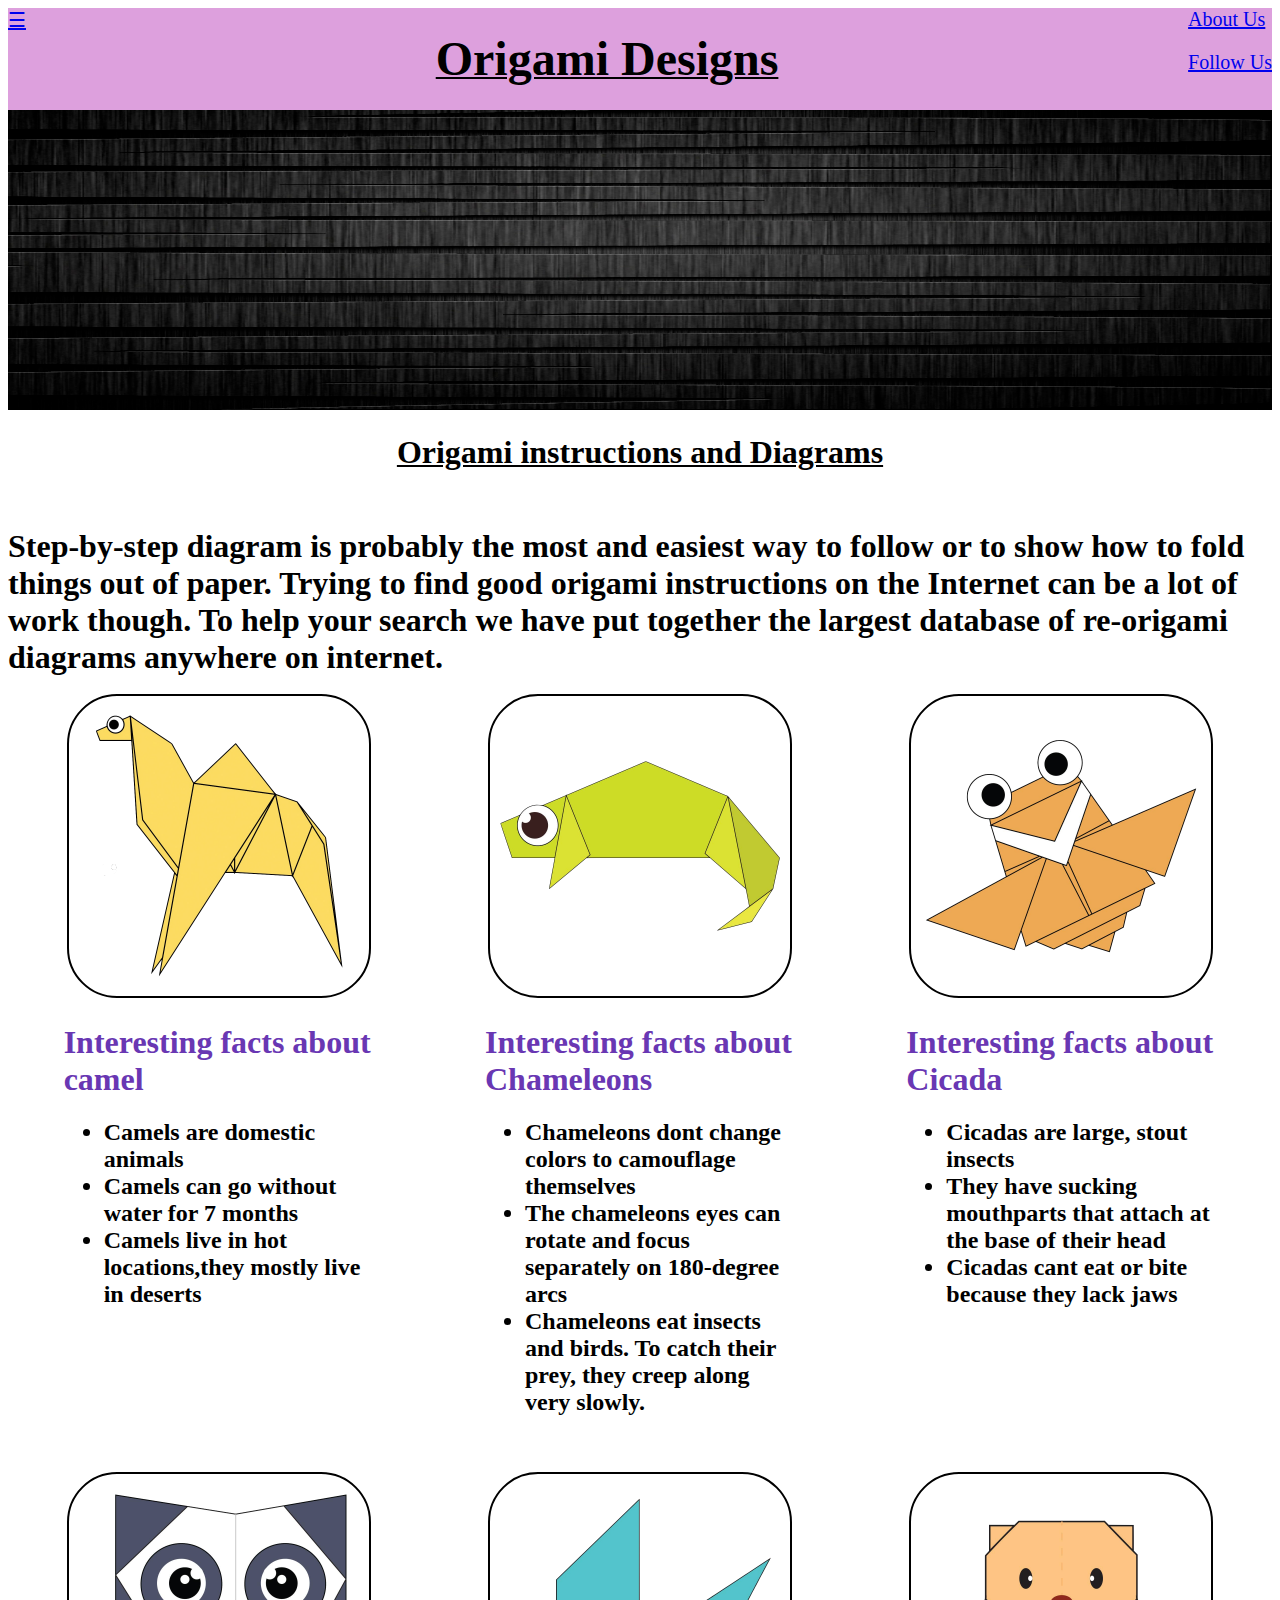
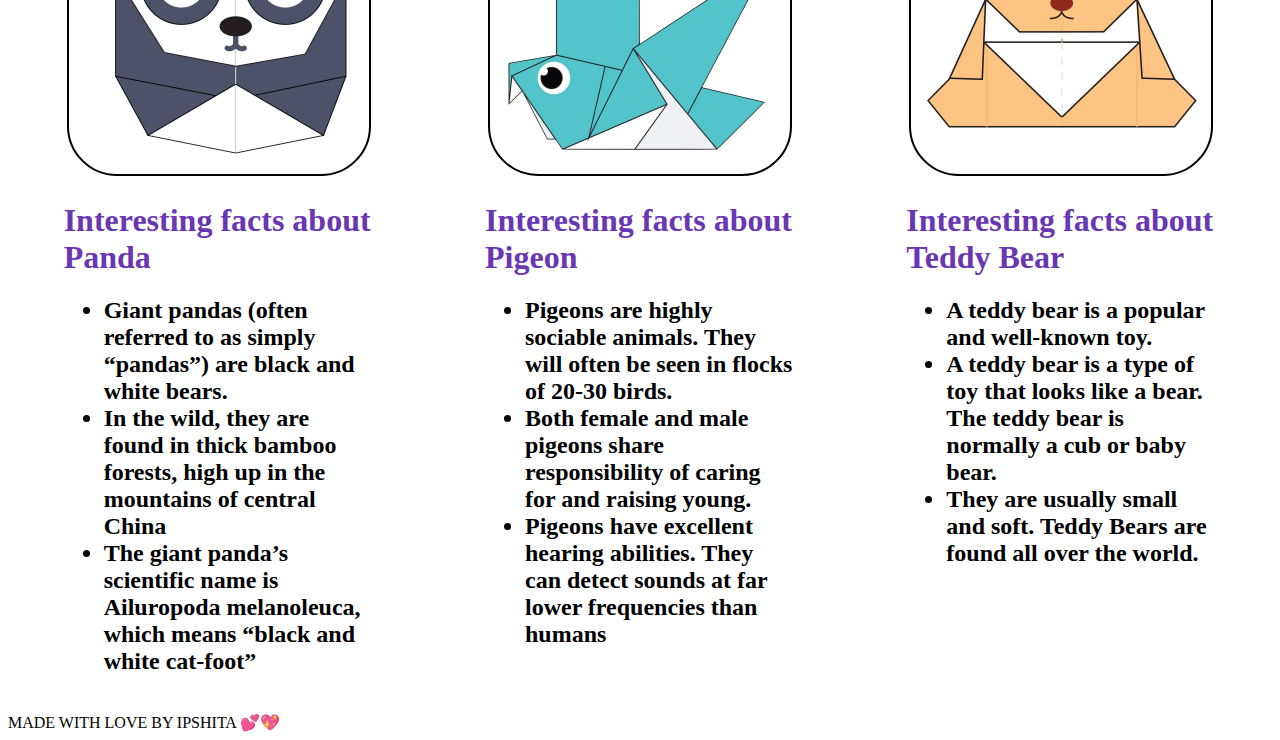
<file: index.html>
<!DOCTYPE html>
<html>
<head>
<title> Origami Designs</title>
<link rel = "stylesheet"
      type = "text/css"
      href = "style.css"/>
</head>


<body bgcolor ="cornsilk">
    <div class = "header">
        <div class ="menu">
            <div><a href = "#">☰</a></div>
            <div><h3><b><u><center><font face = "algerian" size = 10>Origami Designs</font></center></u></b></h3></div>
            <div><a href = "about.html"><font face = "segoe print">About Us</font> </a>
            <p><a href = "followus.html"> <font face = "segoe print">Follow Us</font> </a></p></div>
        </div>
    </div>

    <div class = "bodyimg">
        <img src = "bg.png" height ="300px" width = "100%">
        <p><h2><b><u><center><font face = "algerian" size = 6>Origami instructions and Diagrams </font></center></u></b></h2></p>
        <h3><font face = "script mt" size = 6><br>
            Step-by-step diagram is probably the most and easiest way to follow or to show how to fold things
             out of paper. Trying to find good origami instructions on the Internet can be a lot of work though. 
             To help your search we have put together the largest database of re-origami diagrams anywhere on internet.  
        </font></h3>
    </div>

    <div class ="grid">
        <div class ="origami">
            <center>
                <a href = "http://origami.me/camel/" title = "Cilck on the image to learn the origami" target ="_blank">
                <img src = "camel.png" border = 3 width = 300 height = 300></a>
            </center>
            <p><b><h1>Interesting facts about camel</h1></b></p>
               <ul>
                  <font face = "script mt">
                  <h2><li>Camels are domestic animals</li>
                  <li>Camels can go without water for 7 months</li>
                  <li>Camels live in hot locations,they mostly live in deserts</li></h2></font>
              </ul>
              <br>
           </div>

    <div class ="origami">
        <center>
            <a href = "http://origami.me/chameleon/" title = "Cilck on the image to learn the origami" target ="_blank">
            <img src = "chameleon.png" border = 3 width = 300 height = 300></a>
        </center>
        <p><b><h1>Interesting facts about Chameleons</h1></b></p>
           <ul>
            <font face = "Script MT">
            <h2><li>Chameleons dont change colors to camouflage themselves </li>
            <li>The chameleons eyes can rotate and focus separately on 180-degree arcs</li>
            <li>Chameleons eat insects and birds. To catch their prey, they creep along very slowly.</li></h2></font>
        </ul>
        <br>
    </div>

    <div class ="origami">
        <center>
            <a href = "http://origami.me/flying-cicada/" title = "Cilck on the image to learn the origami" target ="_blank">
            <img src = "cicada.png" border = 3 width = 300 height = 300></a>
        </center>
        <p><b><h1>Interesting facts about Cicada</h1></b></p>
        <ul>
            <font face = "script mt">
           <h2> <li>Cicadas are large, stout insects </li>
            <li>They have sucking mouthparts that attach at the base of their head</li>
            <li>Cicadas cant eat or bite because they lack jaws</li></h2></font>
        </ul>
        <br>
    </div>
    </div>
    
    <br>
    <div class = "grid">
    <div class ="origami">
        <center>
            <a href = "http://origami.me/panda/" title = "Cilck on the image to learn the origami" target ="_blank">
            <img src = "panda.png" border = 3 width = 300 height = 300></a>
        </center>
        <p><b><h1>Interesting facts about Panda</h1></b></p>
        <ul>
            <font face = "script mt">
            <h2> <li>Giant pandas (often referred to as simply “pandas”) are black and white bears. </li>
            <li>In the wild, they are found in thick bamboo forests, high up in the mountains of central China</li>
            <li>The giant panda’s scientific name is Ailuropoda melanoleuca, which means “black and white cat-foot”</li></h2></font>
        </ul>
        <br>
    </div>

    <div class ="origami">
        <center>
            <a href = "http://origami.me/pigeon/" title = "Cilck on the image to learn the origami" target ="_blank">
            <img src = "pigeon.png" border = 3 width = 300 height = 300></a>
        </center>
        <p><b><h1>Interesting facts about Pigeon</h1></b></p>
        <ul>
            <font face = "script mt">
            <h2><li>Pigeons are highly sociable animals. They will often be seen in flocks of 20-30 birds.</li>
            <li>Both female and male pigeons share responsibility of caring for and raising young.</li>
            <li>Pigeons have excellent hearing abilities. They can detect sounds at far lower frequencies than humans</li></h2></font>
        </ul>
        <br>
    </div>

    <div class ="origami">
        <center>
            <a href = "http://origami.me/teddy-bear/" title = "Cilck on the image to learn the origami">
            <img src = "teddy.png" border = 3 width = 300 height = 300></a>
        </center>
        <p><b><h1>Interesting facts about Teddy Bear</h1></b></p>
        <ul>
            <font face = "script mt">
            <h2><li>A teddy bear is a popular and well-known toy.</li>
            <li>A teddy bear is a type of toy that looks like a bear. The teddy bear is normally a cub or baby bear.</li>
            <li>They are usually small and soft. Teddy Bears are found all over the world.</li></ul></h2></font>
        </ul>
      </div>
    </div> 
<div class = "footer"
    <hr>
<font face = "sans serif">
MADE WITH LOVE BY IPSHITA 💕💖</font>
</div>

  </body>
</html>
</file>
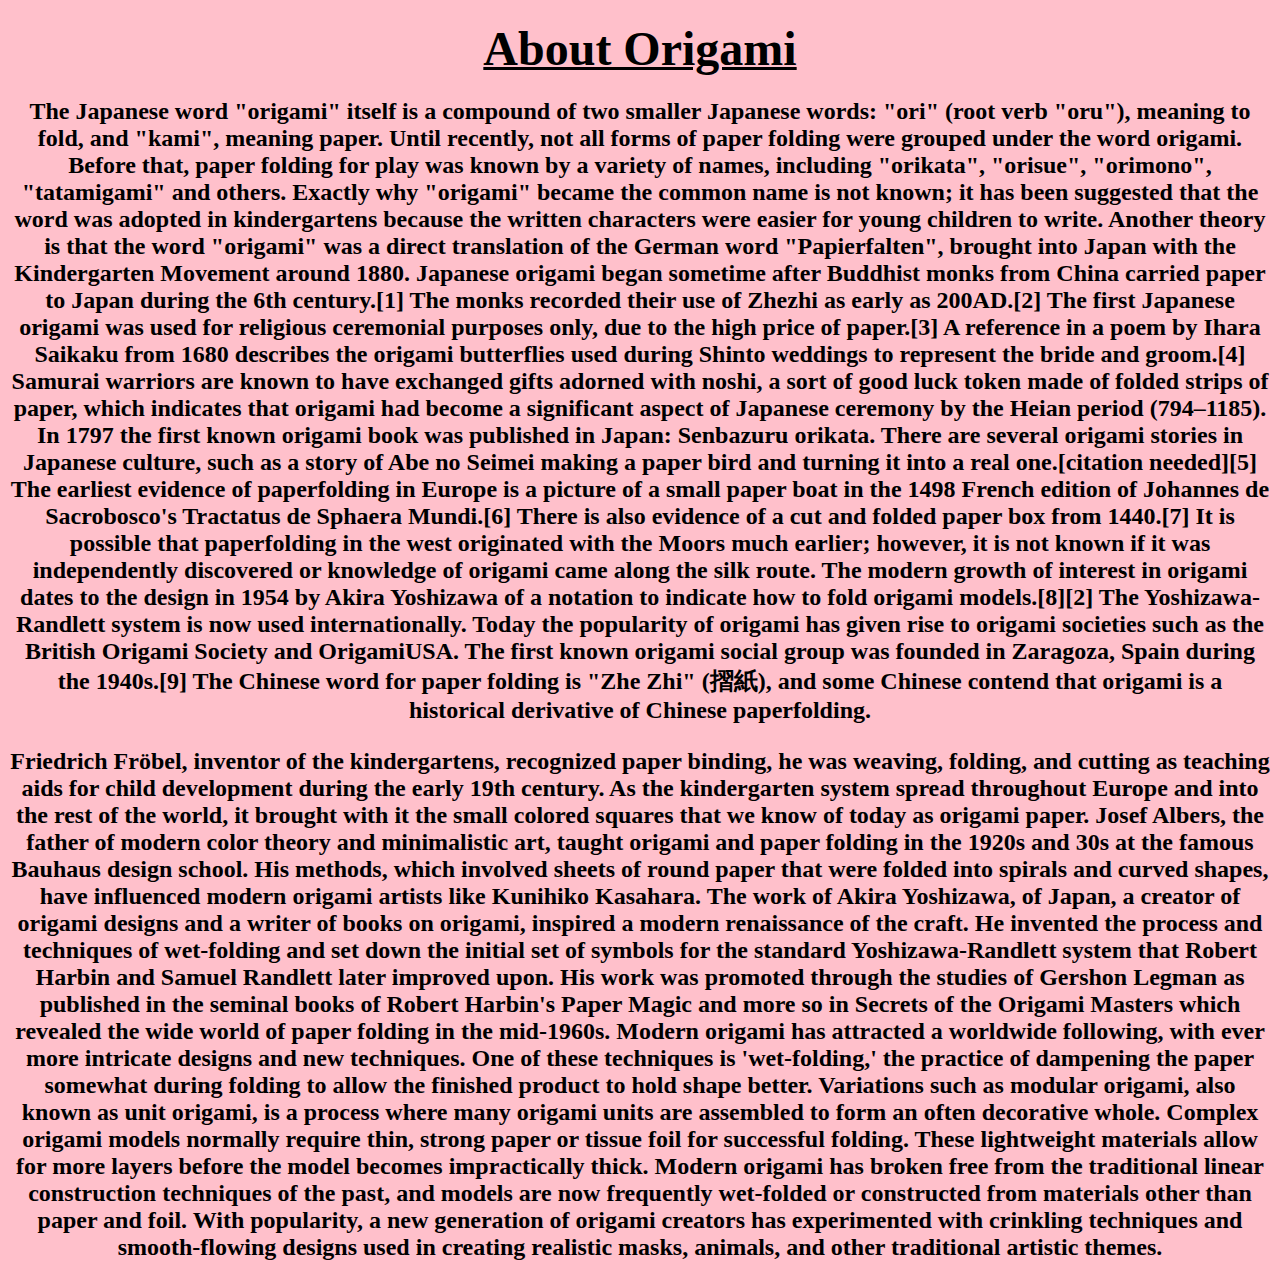
<file: about.html>
<!DOCTYPE html>
<html>
<head>
<title> Origami Designs</title>
</head>

<body bgcolor="pink">
    <h1><b><u><center><font face = "algerian" size = 10> About Origami </font></center></u></b></h1>
    <h3><p><b><font face = "script mt" size = 5><center>The Japanese word "origami" itself is a compound of two smaller Japanese words: "ori" (root verb "oru"), meaning to fold, and "kami", meaning paper. Until recently, not all forms of paper folding were grouped under the word origami. Before that, paper folding for play was known by a variety of names, including "orikata", "orisue", "orimono", "tatamigami" and others. Exactly why "origami" became the common name is not known; it has been suggested that the word was adopted in kindergartens because the written characters were easier for young children to write. Another theory is that the word "origami" was a direct translation of the German word "Papierfalten", brought into Japan with the Kindergarten Movement around 1880.

        Japanese origami began sometime after Buddhist monks from China carried paper to Japan during the 6th century.[1] The monks recorded their use of Zhezhi as early as 200AD.[2] The first Japanese origami was used for religious ceremonial purposes only, due to the high price of paper.[3]
        
        A reference in a poem by Ihara Saikaku from 1680 describes the origami butterflies used during Shinto weddings to represent the bride and groom.[4] Samurai warriors are known to have exchanged gifts adorned with noshi, a sort of good luck token made of folded strips of paper, which indicates that origami had become a significant aspect of Japanese ceremony by the Heian period (794–1185).
        
        In 1797 the first known origami book was published in Japan: Senbazuru orikata. There are several origami stories in Japanese culture, such as a story of Abe no Seimei making a paper bird and turning it into a real one.[citation needed][5]
        
        The earliest evidence of paperfolding in Europe is a picture of a small paper boat in the 1498 French edition of Johannes de Sacrobosco's Tractatus de Sphaera Mundi.[6] There is also evidence of a cut and folded paper box from 1440.[7] It is possible that paperfolding in the west originated with the Moors much earlier; however, it is not known if it was independently discovered or knowledge of origami came along the silk route.
        
        The modern growth of interest in origami dates to the design in 1954 by Akira Yoshizawa of a notation to indicate how to fold origami models.[8][2] The Yoshizawa-Randlett system is now used internationally. Today the popularity of origami has given rise to origami societies such as the British Origami Society and OrigamiUSA. The first known origami social group was founded in Zaragoza, Spain during the 1940s.[9]
        
        The Chinese word for paper folding is "Zhe Zhi" (摺紙), and some Chinese contend that origami is a historical derivative of Chinese paperfolding.</p>

        <p>Friedrich Fröbel, inventor of the kindergartens, recognized paper binding, he was weaving, folding, and cutting as teaching aids for child development during the early 19th century. As the kindergarten system spread throughout Europe and into the rest of the world, it brought with it the small colored squares that we know of today as origami paper. Josef Albers, the father of modern color theory and minimalistic art, taught origami and paper folding in the 1920s and 30s at the famous Bauhaus design school. His methods, which involved sheets of round paper that were folded into spirals and curved shapes, have influenced modern origami artists like Kunihiko Kasahara.

            The work of Akira Yoshizawa, of Japan, a creator of origami designs and a writer of books on origami, inspired a modern renaissance of the craft. He invented the process and techniques of wet-folding and set down the initial set of symbols for the standard Yoshizawa-Randlett system that Robert Harbin and Samuel Randlett later improved upon. His work was promoted through the studies of Gershon Legman as published in the seminal books of Robert Harbin's Paper Magic and more so in Secrets of the Origami Masters which revealed the wide world of paper folding in the mid-1960s.
            
            Modern origami has attracted a worldwide following, with ever more intricate designs and new techniques. One of these techniques is 'wet-folding,' the practice of dampening the paper somewhat during folding to allow the finished product to hold shape better. Variations such as modular origami, also known as unit origami, is a process where many origami units are assembled to form an often decorative whole.
            
            Complex origami models normally require thin, strong paper or tissue foil for successful folding. These lightweight materials allow for more layers before the model becomes impractically thick. Modern origami has broken free from the traditional linear construction techniques of the past, and models are now frequently wet-folded or constructed from materials other than paper and foil. With popularity, a new generation of origami creators has experimented with crinkling techniques and smooth-flowing designs used in creating realistic masks, animals, and other traditional artistic themes.</p></body></center></font></h3>

</body>
</html>
</file>
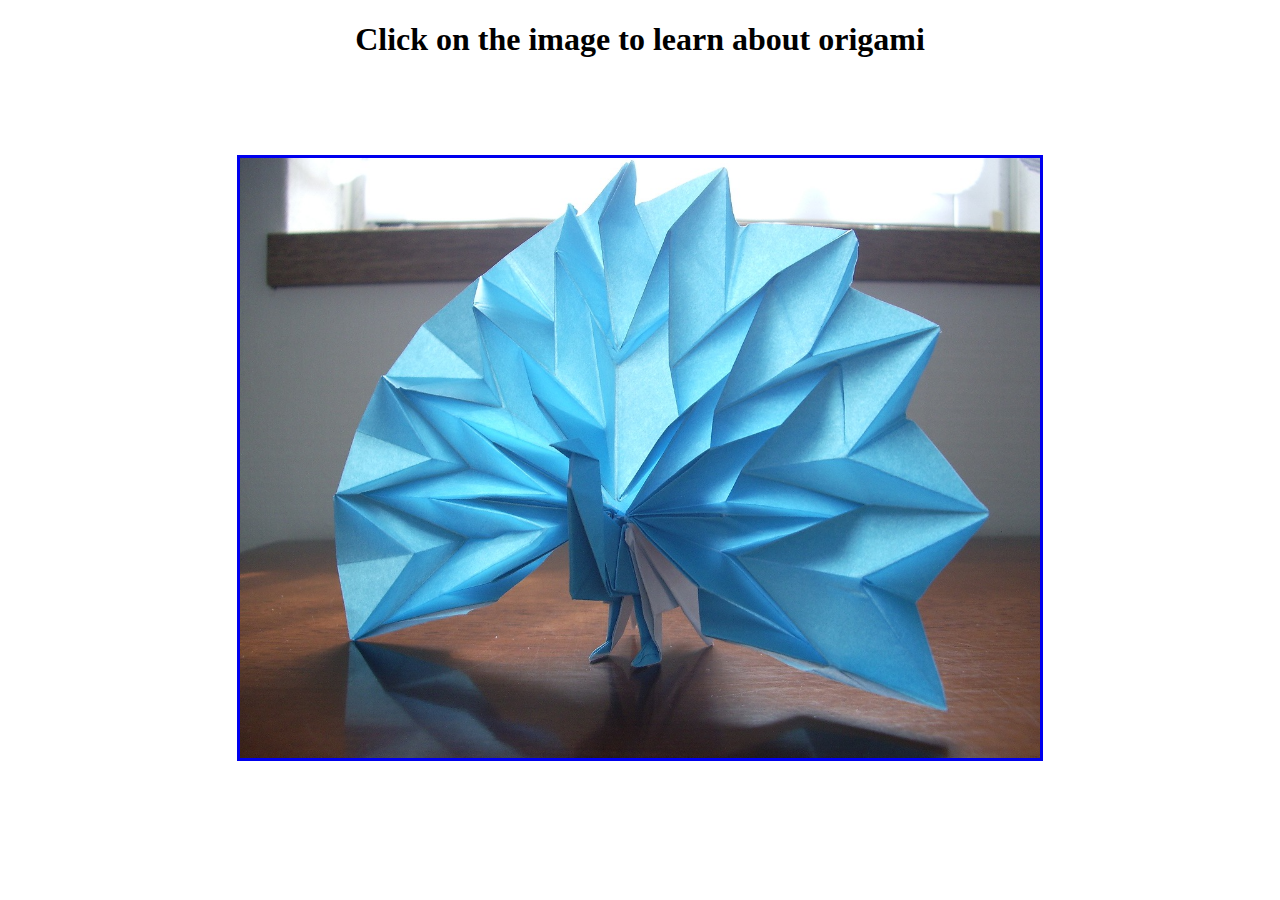
<file: followus.html>
<!DOCTYPE html>
<html>
<head>
<title> Join the Origami community</title>
</head>
<body>
    <font face ="algerian">
    <h1><center><b>Click on the image to learn about origami</b></center></h1>
</font>
<a href = "https://origami.me/beginners-guide/" title = "Click to learn origami">
    <center><img src = "pc.jpg" vspace = 75 border = 3 width = 800 height = 600> </center></a>

</body>
</html>
</file>
<file: style.css>
h1{
    color:hsl(264, 53%, 46%)
}

::-webkit-scrollbar{
    display: none;
}

hr {
    background-color: rgb(126, 121, 121);
}

.menu{
display: flex;
justify-content: space-between;
background-color: plum;
font-size: 20px;
font-family: sans-serif;
font-weight: 400;
color: black;
}

.body img{
    color: black;   
}

body{
    background-color:unset;
}

.grid img{
    border: 2px solid black;
    border-radius: 50px;
}

.grid{
    display:flex ;
    flex-wrap: wrap;
    justify-content: space-around ;
}

.origami{
    border-radius: 20px;
    background-color:white;

    width: 310px;
    font-family: cursive;
}
</file>
